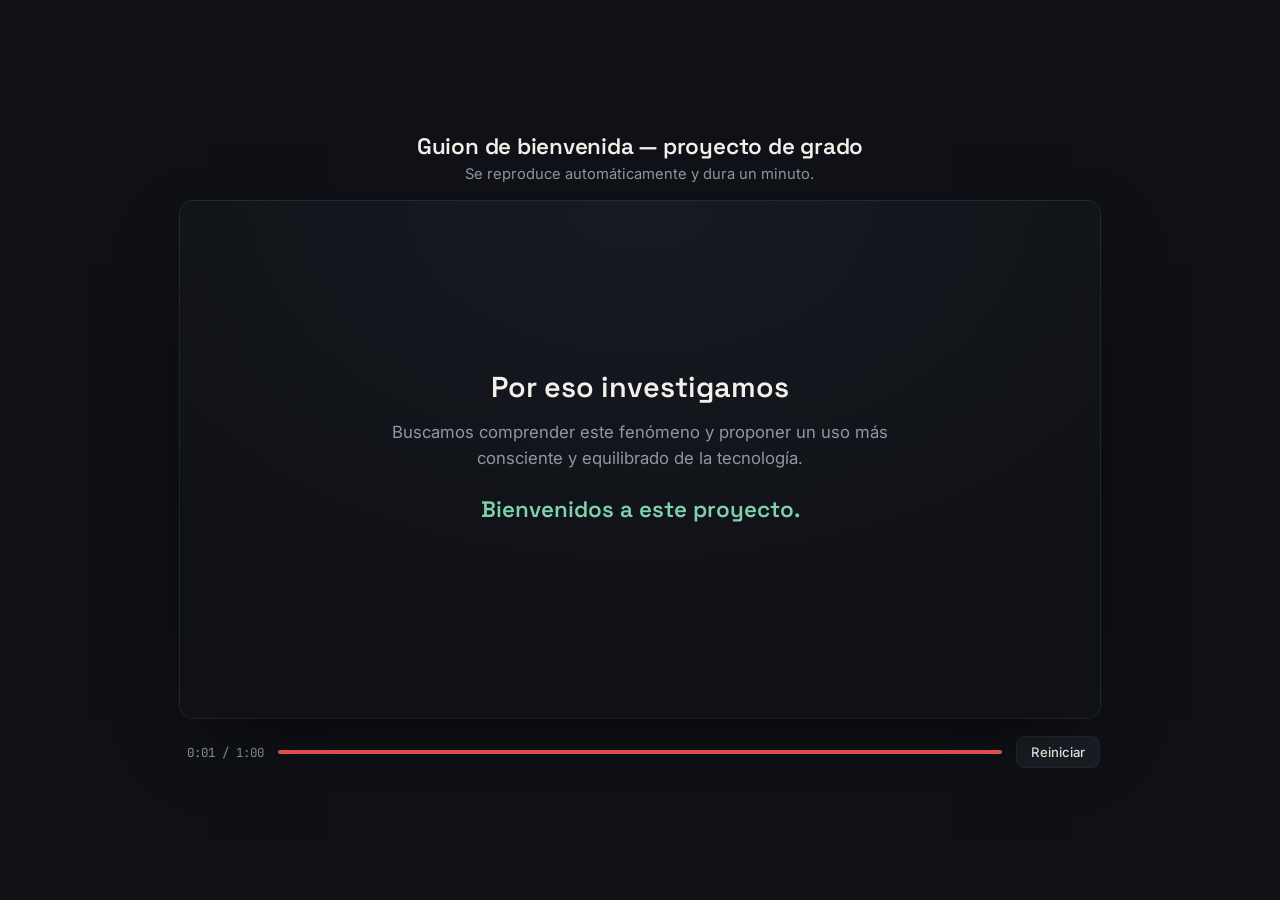
<file: pages/bienvenida-proyecto.html>
<!doctype html>
<html lang="es">
<head>
<meta charset="UTF-8">
<meta name="viewport" content="width=device-width, initial-scale=1">
<title>Bienvenida — Proyecto de grado</title>
<link rel="preconnect" href="https://fonts.googleapis.com">
<link rel="preconnect" href="https://fonts.gstatic.com" crossorigin>
<link href="https://fonts.googleapis.com/css2?family=Space+Grotesk:wght@400;500;600;700&family=Inter:wght@400;500;600&family=JetBrains+Mono:wght@400;500&display=swap" rel="stylesheet">
<style>
  :root{
    --bg:#0F1116;
    --surface:#1A1D24;
    --surface-2:#22262F;
    --text:#F2F0EA;
    --muted:#9096A6;
    --accent:#FF5D5D;
    --accent-soft:#3A2226;
    --calm:#7FD1AE;
    --calm-soft:#1E2B27;
    color-scheme: dark;
  }
  @media (prefers-color-scheme: light) {
    :root:not([data-theme="light"]){ /* page is intentionally dark, like a video canvas, regardless of system theme */ }
  }
  *{ box-sizing:border-box; }
  html,body{ height:100%; }
  body{
    margin:0;
    background: var(--bg);
    color: var(--text);
    font-family:'Inter', system-ui, sans-serif;
    display:flex;
    flex-direction:column;
    align-items:center;
    justify-content:center;
    min-height:100vh;
    padding: 32px 16px;
    gap: 18px;
  }

  .page-head{
    text-align:center;
    max-width: 640px;
  }
  .page-head h1{
    font-family:'Space Grotesk', sans-serif;
    font-weight:600;
    font-size: clamp(1.1rem, 2.4vw, 1.4rem);
    margin: 0 0 4px;
    letter-spacing: -0.01em;
  }
  .page-head p{
    margin:0;
    color: var(--muted);
    font-size: 0.92rem;
  }

  .player{
    position:relative;
    width: min(920px, 94vw);
    aspect-ratio: 16 / 9;
    background: radial-gradient(120% 140% at 50% 0%, #171A21 0%, #0F1116 60%);
    border-radius: 14px;
    overflow:hidden;
    box-shadow: 0 30px 80px -30px rgba(0,0,0,0.7), 0 0 0 1px #262A34;
  }

  .scene{
    position:absolute;
    inset:0;
    display:flex;
    flex-direction:column;
    align-items:center;
    justify-content:center;
    text-align:center;
    padding: 6% 9%;
    opacity:0;
  }

  @keyframes fadeHold{
    0%   { opacity:0; transform:translateY(14px); }
    16%  { opacity:1; transform:translateY(0); }
    84%  { opacity:1; transform:translateY(0); }
    100% { opacity:0; transform:translateY(-14px); }
  }
  @keyframes fadeHoldFinal{
    0%   { opacity:0; transform:translateY(14px); }
    20%  { opacity:1; transform:translateY(0); }
    100% { opacity:1; transform:translateY(0); }
  }
  @keyframes pop{
    0%   { opacity:0; transform: scale(0.85) translateY(8px); }
    100% { opacity:1; transform: scale(1) translateY(0); }
  }
  @keyframes fillBar{
    from{ width:0%; }
    to{ width:100%; }
  }

  .scene-a{ animation: fadeHold 9s ease-in-out forwards; animation-delay: 0s; }
  .scene-b{ animation: fadeHold 19s ease-in-out forwards; animation-delay: 9s; }
  .scene-c{ animation: fadeHold 19s ease-in-out forwards; animation-delay: 28s; }
  .scene-d{ animation: fadeHoldFinal 13s ease-in-out forwards; animation-delay: 47s; }

  .eyebrow-mono{
    font-family:'JetBrains Mono', monospace;
    font-size: clamp(0.7rem, 1.4vw, 0.8rem);
    color: var(--muted);
    margin: 0 0 10px;
  }

  .scene-a h2{
    font-family:'Space Grotesk', sans-serif;
    font-weight:700;
    font-size: clamp(1.9rem, 6vw, 3.2rem);
    margin: 0 0 14px;
    letter-spacing: -0.02em;
  }
  .scene-a p{
    max-width: 46ch;
    color: var(--muted);
    font-size: clamp(0.95rem, 2vw, 1.1rem);
    line-height:1.5;
    margin:0;
  }

  .scene-b h2{
    font-family:'Space Grotesk', sans-serif;
    font-weight:600;
    font-size: clamp(1.2rem, 3vw, 1.7rem);
    margin: 0 0 22px;
  }
  .counter-wrap{
    display:flex;
    align-items:baseline;
    gap:10px;
    margin-bottom: 26px;
  }
  .counter-num{
    font-family:'JetBrains Mono', monospace;
    font-weight:500;
    font-size: clamp(2.6rem, 8vw, 4rem);
    color: var(--accent);
    line-height:1;
  }
  .counter-label{
    color: var(--muted);
    font-size: clamp(0.85rem, 1.8vw, 1rem);
  }
  .badges{
    display:flex;
    flex-wrap:wrap;
    gap:8px;
    justify-content:center;
    max-width: 480px;
  }
  .badge{
    opacity:0;
    animation: pop .5s ease forwards;
    background: var(--accent-soft);
    border: 1px solid #4A2A2C;
    color: #FFD3D3;
    font-family:'JetBrains Mono', monospace;
    font-size: clamp(0.68rem, 1.5vw, 0.78rem);
    padding: 6px 10px;
    border-radius: 999px;
  }

  .scene-c h2{
    font-family:'Space Grotesk', sans-serif;
    font-weight:600;
    font-size: clamp(1.2rem, 3vw, 1.7rem);
    margin: 0 0 26px;
  }
  .impact-list{
    list-style:none;
    margin:0; padding:0;
    display:flex;
    flex-direction:column;
    gap: 10px;
    width: 100%;
    max-width: 380px;
  }
  .impact-list li{
    opacity:0;
    animation: pop .5s ease forwards;
    background: var(--surface);
    border:1px solid var(--surface-2);
    border-radius: 10px;
    padding: 12px 16px;
    font-size: clamp(0.88rem, 2vw, 1rem);
    text-align:left;
  }
  .impact-list li span.tag{
    display:inline-block;
    width:7px; height:7px;
    border-radius:50%;
    background: var(--accent);
    margin-right: 10px;
  }

  .scene-d h2{
    font-family:'Space Grotesk', sans-serif;
    font-weight:600;
    font-size: clamp(1.3rem, 3.2vw, 1.8rem);
    margin: 0 0 14px;
  }
  .scene-d p{
    max-width: 46ch;
    color: var(--muted);
    font-size: clamp(0.92rem, 2vw, 1.05rem);
    line-height:1.55;
    margin: 0 0 22px;
  }
  .scene-d .closing{
    font-family:'Space Grotesk', sans-serif;
    font-weight:600;
    font-size: clamp(1.1rem, 2.6vw, 1.4rem);
    color: var(--calm);
    opacity:0;
    animation: pop .6s ease forwards;
    animation-delay: 8s;
  }

  .controls{
    width: min(920px, 94vw);
    display:flex;
    align-items:center;
    gap: 14px;
  }
  .progress-track{
    flex:1;
    height:4px;
    background: var(--surface-2);
    border-radius: 999px;
    overflow:hidden;
  }
  .progress-fill{
    height:100%;
    width:0%;
    background: var(--accent);
    animation: fillBar 60s linear forwards;
  }
  .time{
    font-family:'JetBrains Mono', monospace;
    font-size: 0.78rem;
    color: var(--muted);
    min-width: 84px;
    text-align:right;
  }
  .replay-btn{
    font-family:'Inter', sans-serif;
    font-size: 0.82rem;
    font-weight:500;
    color: var(--text);
    background: var(--surface);
    border: 1px solid var(--surface-2);
    border-radius: 8px;
    padding: 7px 14px;
    cursor:pointer;
  }
  .replay-btn:hover{ background: var(--surface-2); }
  .replay-btn:focus-visible, .replay-btn:focus{
    outline: 2px solid var(--accent);
    outline-offset: 2px;
  }

  @media (prefers-reduced-motion: reduce){
    .scene, .badge, .impact-list li, .scene-d .closing{ animation: none !important; opacity:1 !important; transform:none !important; }
    .progress-fill{ animation: none !important; width:100%; }
  }
</style>
</head>
<body>

  <div class="page-head">
    <h1>Guion de bienvenida — proyecto de grado</h1>
    <p>Se reproduce automáticamente y dura un minuto.</p>
  </div>

  <div class="player" id="player">
    <div class="scene scene-a">
      <p class="eyebrow-mono">proyecto de grado</p>
      <h2>Bienvenidos</h2>
      <p>Un proyecto sobre el exceso en las redes sociales y cómo nos afecta</p>
    </div>

    <div class="scene scene-b">
      <h2>Así empieza casi cualquier día</h2>
      <div class="counter-wrap">
        <span class="counter-num" id="counterNum">0</span>
        <span class="counter-label">notificaciones sin abrir</span>
      </div>
      <div class="badges">
        <span class="badge" style="animation-delay:11s">mensajes · 23</span>
        <span class="badge" style="animation-delay:13s">feed · 41</span>
        <span class="badge" style="animation-delay:15s">historias · 18</span>
        <span class="badge" style="animation-delay:17s">video · 34</span>
        <span class="badge" style="animation-delay:19s">correo · 12</span>
        <span class="badge" style="animation-delay:21s">chat · 19</span>
      </div>
    </div>

    <div class="scene scene-c">
      <h2>¿Qué nos está costando?</h2>
      <ul class="impact-list">
        <li style="animation-delay:30s"><span class="tag"></span>Salud mental</li>
        <li style="animation-delay:33s"><span class="tag"></span>Calidad del sueño</li>
        <li style="animation-delay:36s"><span class="tag"></span>Relaciones cercanas</li>
        <li style="animation-delay:39s"><span class="tag"></span>Capacidad de concentración</li>
      </ul>
    </div>

    <div class="scene scene-d">
      <h2>Por eso investigamos</h2>
      <p>Buscamos comprender este fenómeno y proponer un uso más consciente y equilibrado de la tecnología.</p>
      <p class="closing">Bienvenidos a este proyecto.</p>
    </div>
  </div>

  <div class="controls">
    <span class="time" id="timeDisplay">0:00 / 1:00</span>
    <div class="progress-track"><div class="progress-fill"></div></div>
    <button class="replay-btn" id="replayBtn">Reiniciar</button>
  </div>

<script>
  var startTime = Date.now();
  var timeEl = document.getElementById('timeDisplay');
  var counterEl = document.getElementById('counterNum');

  var tickInterval = setInterval(function(){
    var elapsed = Math.min(60, (Date.now() - startTime) / 1000);
    var secs = Math.floor(elapsed);
    timeEl.textContent = '0:' + (secs < 10 ? '0' + secs : secs) + ' / 1:00';
    if (elapsed >= 60) clearInterval(tickInterval);
  }, 250);

  // Cuenta ascendente de notificaciones, sincronizada con la escena B (11s–23s)
  var countStart = 11000, countEnd = 23000, target = 147;
  function stepCounter(){
    var now = Date.now() - startTime;
    var t = now * 1000; // ms since load in "ms" var below is fine, recompute directly
  }
  function animateCounter(){
    var now = Date.now() - startTime;
    if (now < countStart) { requestAnimationFrame(animateCounter); return; }
    var progress = Math.min(1, (now - countStart) / (countEnd - countStart));
    counterEl.textContent = Math.floor(progress * target);
    if (progress < 1) requestAnimationFrame(animateCounter);
  }
  requestAnimationFrame(animateCounter);

  document.getElementById('replayBtn').addEventListener('click', function(){
    location.reload();
  });
</script>

</body>
</html>
</file>
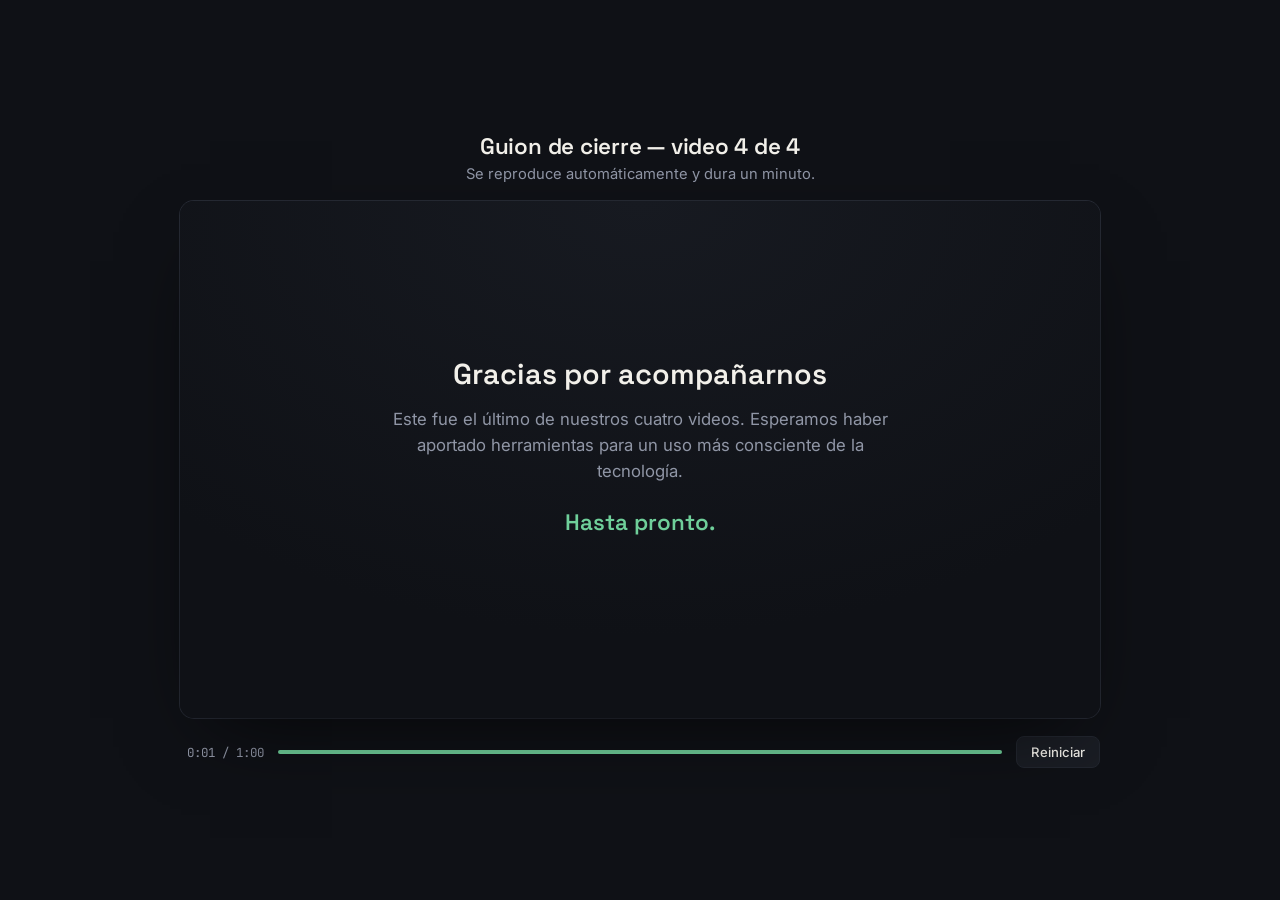
<file: pages/cierre-proyecto-soluciones.html>
<!doctype html>
<html lang="es">
<head>
<meta charset="UTF-8">
<meta name="viewport" content="width=device-width, initial-scale=1">
<title>Soluciones y prevención — video 4 de 4</title>
<link rel="preconnect" href="https://fonts.googleapis.com">
<link rel="preconnect" href="https://fonts.gstatic.com" crossorigin>
<link href="https://fonts.googleapis.com/css2?family=Space+Grotesk:wght@400;500;600;700&family=Inter:wght@400;500;600&family=JetBrains+Mono:wght@400;500&display=swap" rel="stylesheet">
<style>
  :root{
    --bg:#0F1116;
    --surface:#1A1D24;
    --surface-2:#22262F;
    --text:#F2F0EA;
    --muted:#9096A6;
    --accent:#6FCF9A;
    --accent-soft:#1E332A;
    --accent-border:#2E4A3C;
    --accent-text:#CDEEDA;
    color-scheme: dark;
  }
  @media (prefers-color-scheme: light) {
    :root:not([data-theme="light"]){ /* página intencionalmente oscura, como un lienzo de video */ }
  }
  *{ box-sizing:border-box; }
  html,body{ height:100%; }
  body{
    margin:0;
    background: var(--bg);
    color: var(--text);
    font-family:'Inter', system-ui, sans-serif;
    display:flex;
    flex-direction:column;
    align-items:center;
    justify-content:center;
    min-height:100vh;
    padding: 32px 16px;
    gap: 18px;
  }

  .page-head{ text-align:center; max-width: 640px; }
  .page-head h1{
    font-family:'Space Grotesk', sans-serif;
    font-weight:600;
    font-size: clamp(1.1rem, 2.4vw, 1.4rem);
    margin: 0 0 4px;
    letter-spacing: -0.01em;
  }
  .page-head p{ margin:0; color: var(--muted); font-size: 0.92rem; }

  .player{
    position:relative;
    width: min(920px, 94vw);
    aspect-ratio: 16 / 9;
    background: radial-gradient(120% 140% at 50% 0%, #171A21 0%, #0F1116 60%);
    border-radius: 14px;
    overflow:hidden;
    box-shadow: 0 30px 80px -30px rgba(0,0,0,0.7), 0 0 0 1px #262A34;
  }

  .scene{
    position:absolute; inset:0;
    display:flex; flex-direction:column; align-items:center; justify-content:center;
    text-align:center; padding: 6% 9%; opacity:0;
  }

  @keyframes fadeHold{
    0%   { opacity:0; transform:translateY(14px); }
    16%  { opacity:1; transform:translateY(0); }
    84%  { opacity:1; transform:translateY(0); }
    100% { opacity:0; transform:translateY(-14px); }
  }
  @keyframes fadeHoldFinal{
    0%   { opacity:0; transform:translateY(14px); }
    20%  { opacity:1; transform:translateY(0); }
    100% { opacity:1; transform:translateY(0); }
  }
  @keyframes pop{
    0%   { opacity:0; transform: scale(0.85) translateY(8px); }
    100% { opacity:1; transform: scale(1) translateY(0); }
  }
  @keyframes fillBar{ from{ width:0%; } to{ width:100%; } }

  .scene-a{ animation: fadeHold 9s ease-in-out forwards; animation-delay: 0s; }
  .scene-b{ animation: fadeHold 19s ease-in-out forwards; animation-delay: 9s; }
  .scene-c{ animation: fadeHold 19s ease-in-out forwards; animation-delay: 28s; }
  .scene-d{ animation: fadeHoldFinal 13s ease-in-out forwards; animation-delay: 47s; }

  .eyebrow-mono{
    font-family:'JetBrains Mono', monospace;
    font-size: clamp(0.7rem, 1.4vw, 0.8rem);
    color: var(--muted);
    margin: 0 0 10px;
  }

  .scene-a h2{
    font-family:'Space Grotesk', sans-serif;
    font-weight:700;
    font-size: clamp(1.8rem, 5.6vw, 3rem);
    margin: 0 0 14px;
    letter-spacing: -0.02em;
  }
  .scene-a p{
    max-width: 46ch; color: var(--muted);
    font-size: clamp(0.95rem, 2vw, 1.1rem); line-height:1.5; margin:0;
  }

  .scene-b h2, .scene-c h2{
    font-family:'Space Grotesk', sans-serif;
    font-weight:600;
    font-size: clamp(1.15rem, 2.9vw, 1.6rem);
    margin: 0 0 24px;
  }

  .chip-grid{
    display:flex; flex-wrap:wrap; gap:10px; justify-content:center; max-width: 520px;
  }
  .chip{
    opacity:0;
    animation: pop .5s ease forwards;
    background: var(--accent-soft);
    border: 1px solid var(--accent-border);
    color: var(--accent-text);
    font-size: clamp(0.78rem, 1.7vw, 0.9rem);
    padding: 9px 15px;
    border-radius: 999px;
  }

  .impact-list{
    list-style:none; margin:0; padding:0;
    display:flex; flex-direction:column; gap: 10px;
    width: 100%; max-width: 400px;
  }
  .impact-list li{
    opacity:0;
    animation: pop .5s ease forwards;
    background: var(--surface);
    border:1px solid var(--surface-2);
    border-radius: 10px;
    padding: 12px 16px;
    font-size: clamp(0.88rem, 2vw, 1rem);
    text-align:left;
  }
  .impact-list li span.tag{
    display:inline-block; width:7px; height:7px; border-radius:50%;
    background: var(--accent); margin-right: 10px;
  }

  .scene-d h2{
    font-family:'Space Grotesk', sans-serif;
    font-weight:600;
    font-size: clamp(1.3rem, 3.2vw, 1.8rem);
    margin: 0 0 14px;
  }
  .scene-d p{
    max-width: 48ch; color: var(--muted);
    font-size: clamp(0.92rem, 2vw, 1.05rem); line-height:1.55; margin: 0 0 22px;
  }
  .scene-d .closing{
    font-family:'Space Grotesk', sans-serif;
    font-weight:600;
    font-size: clamp(1.1rem, 2.6vw, 1.4rem);
    color: var(--accent);
    opacity:0;
    animation: pop .6s ease forwards;
    animation-delay: 8s;
  }

  .controls{ width: min(920px, 94vw); display:flex; align-items:center; gap: 14px; }
  .progress-track{ flex:1; height:4px; background: var(--surface-2); border-radius: 999px; overflow:hidden; }
  .progress-fill{ height:100%; width:0%; background: var(--accent); animation: fillBar 60s linear forwards; }
  .time{
    font-family:'JetBrains Mono', monospace; font-size: 0.78rem; color: var(--muted);
    min-width: 84px; text-align:right;
  }
  .replay-btn{
    font-family:'Inter', sans-serif; font-size: 0.82rem; font-weight:500;
    color: var(--text); background: var(--surface); border: 1px solid var(--surface-2);
    border-radius: 8px; padding: 7px 14px; cursor:pointer;
  }
  .replay-btn:hover{ background: var(--surface-2); }
  .replay-btn:focus-visible, .replay-btn:focus{ outline: 2px solid var(--accent); outline-offset: 2px; }

  @media (prefers-reduced-motion: reduce){
    .scene, .chip, .impact-list li, .scene-d .closing{ animation: none !important; opacity:1 !important; transform:none !important; }
    .progress-fill{ animation: none !important; width:100%; }
  }
</style>
</head>
<body>

  <div class="page-head">
    <h1>Guion de cierre — video 4 de 4</h1>
    <p>Se reproduce automáticamente y dura un minuto.</p>
  </div>

  <div class="player" id="player">
    <div class="scene scene-a">
      <p class="eyebrow-mono">video 4 de 4</p>
      <h2>Soluciones y prevención</h2>
      <p>Cerramos el proyecto con lo más importante: qué podemos hacer al respecto</p>
    </div>

    <div class="scene scene-b">
      <h2>Pequeños cambios, grandes diferencias</h2>
      <div class="chip-grid">
        <span class="chip" style="animation-delay:11s">Desactivar notificaciones no esenciales</span>
        <span class="chip" style="animation-delay:14s">Horarios sin pantalla</span>
        <span class="chip" style="animation-delay:17s">Pausas conscientes</span>
        <span class="chip" style="animation-delay:20s">Espacios de encuentro real</span>
      </div>
    </div>

    <div class="scene scene-c">
      <h2>Prevenir antes que corregir</h2>
      <ul class="impact-list">
        <li style="animation-delay:30s"><span class="tag"></span>Educación digital desde edades tempranas</li>
        <li style="animation-delay:33s"><span class="tag"></span>Acompañamiento familiar</li>
        <li style="animation-delay:36s"><span class="tag"></span>Límites claros y consistentes</li>
        <li style="animation-delay:39s"><span class="tag"></span>Modelos de uso saludable</li>
      </ul>
    </div>

    <div class="scene scene-d">
      <h2>Gracias por acompañarnos</h2>
      <p>Este fue el último de nuestros cuatro videos. Esperamos haber aportado herramientas para un uso más consciente de la tecnología.</p>
      <p class="closing">Hasta pronto.</p>
    </div>
  </div>

  <div class="controls">
    <span class="time" id="timeDisplay">0:00 / 1:00</span>
    <div class="progress-track"><div class="progress-fill"></div></div>
    <button class="replay-btn" id="replayBtn">Reiniciar</button>
  </div>

<script>
  var startTime = Date.now();
  var timeEl = document.getElementById('timeDisplay');

  var tickInterval = setInterval(function(){
    var elapsed = Math.min(60, (Date.now() - startTime) / 1000);
    var secs = Math.floor(elapsed);
    timeEl.textContent = '0:' + (secs < 10 ? '0' + secs : secs) + ' / 1:00';
    if (elapsed >= 60) clearInterval(tickInterval);
  }, 250);

  document.getElementById('replayBtn').addEventListener('click', function(){
    location.reload();
  });
</script>

</body>
</html>
</file>
